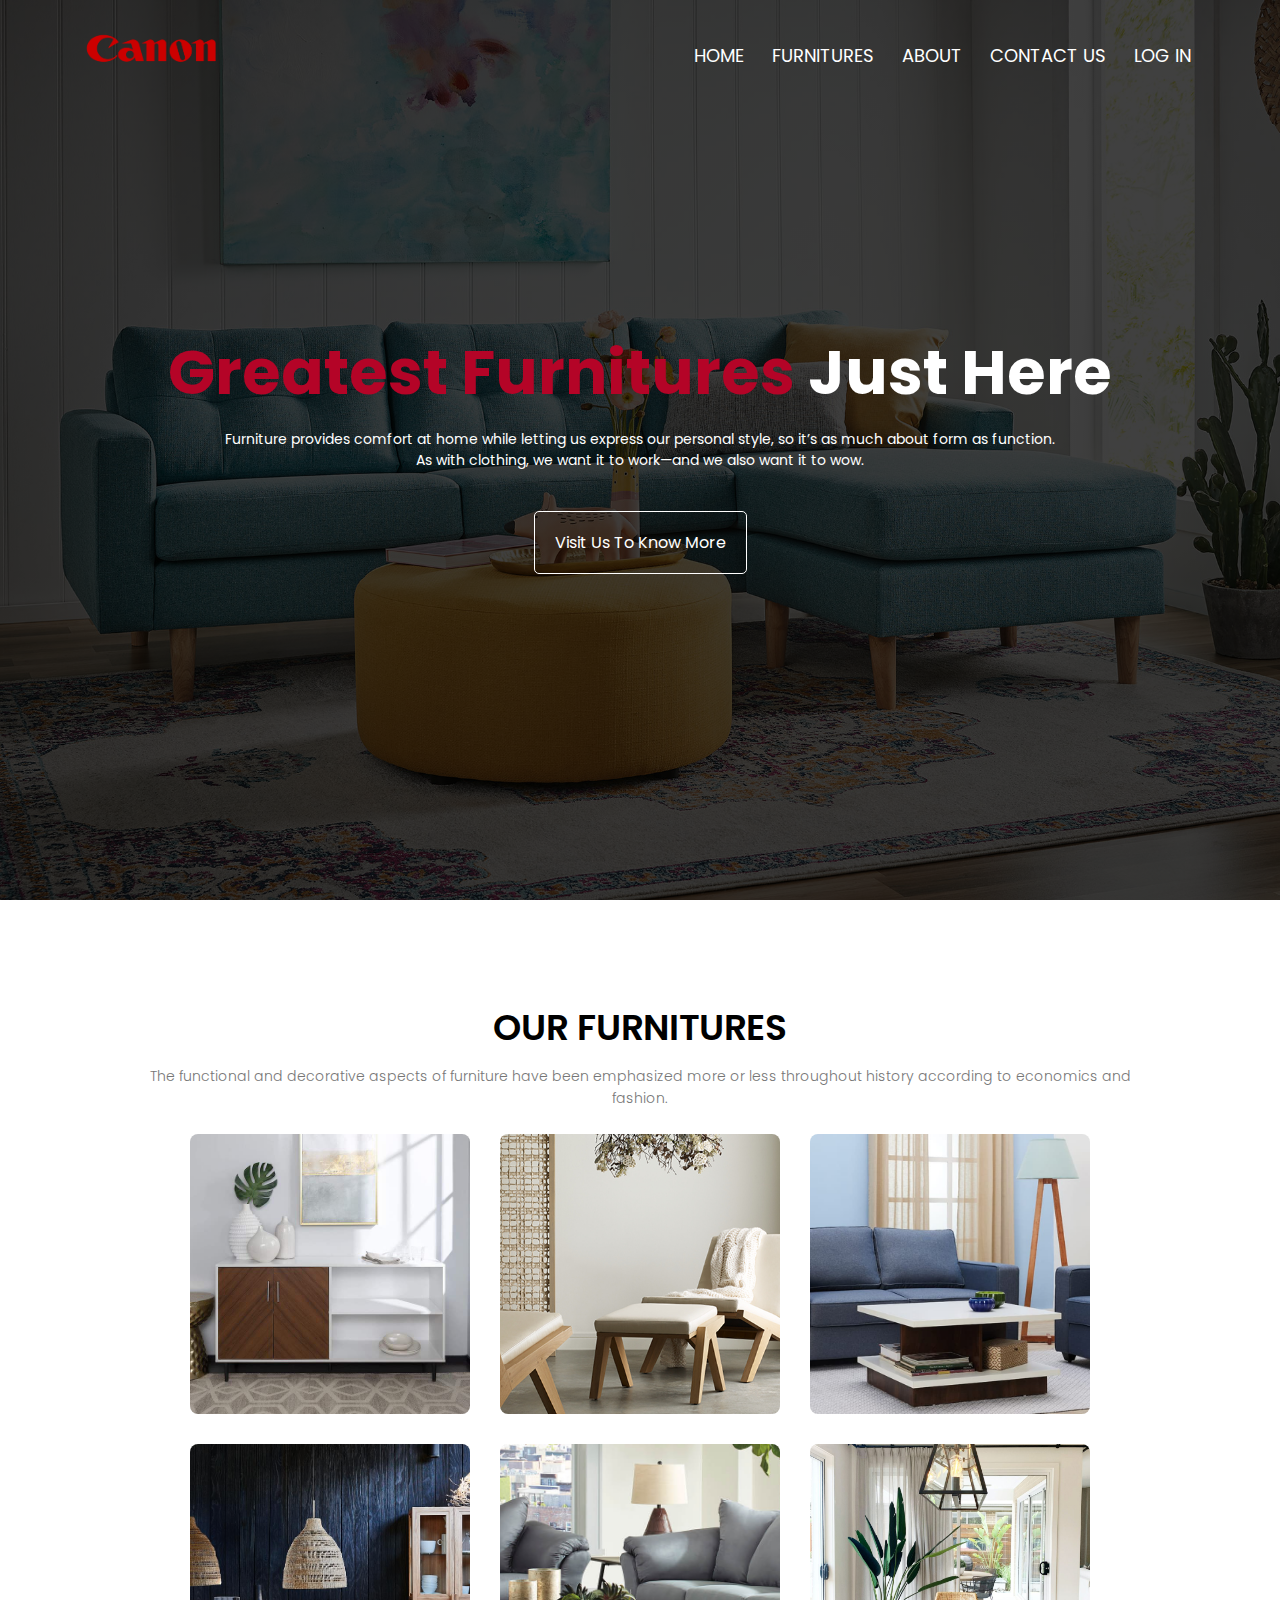
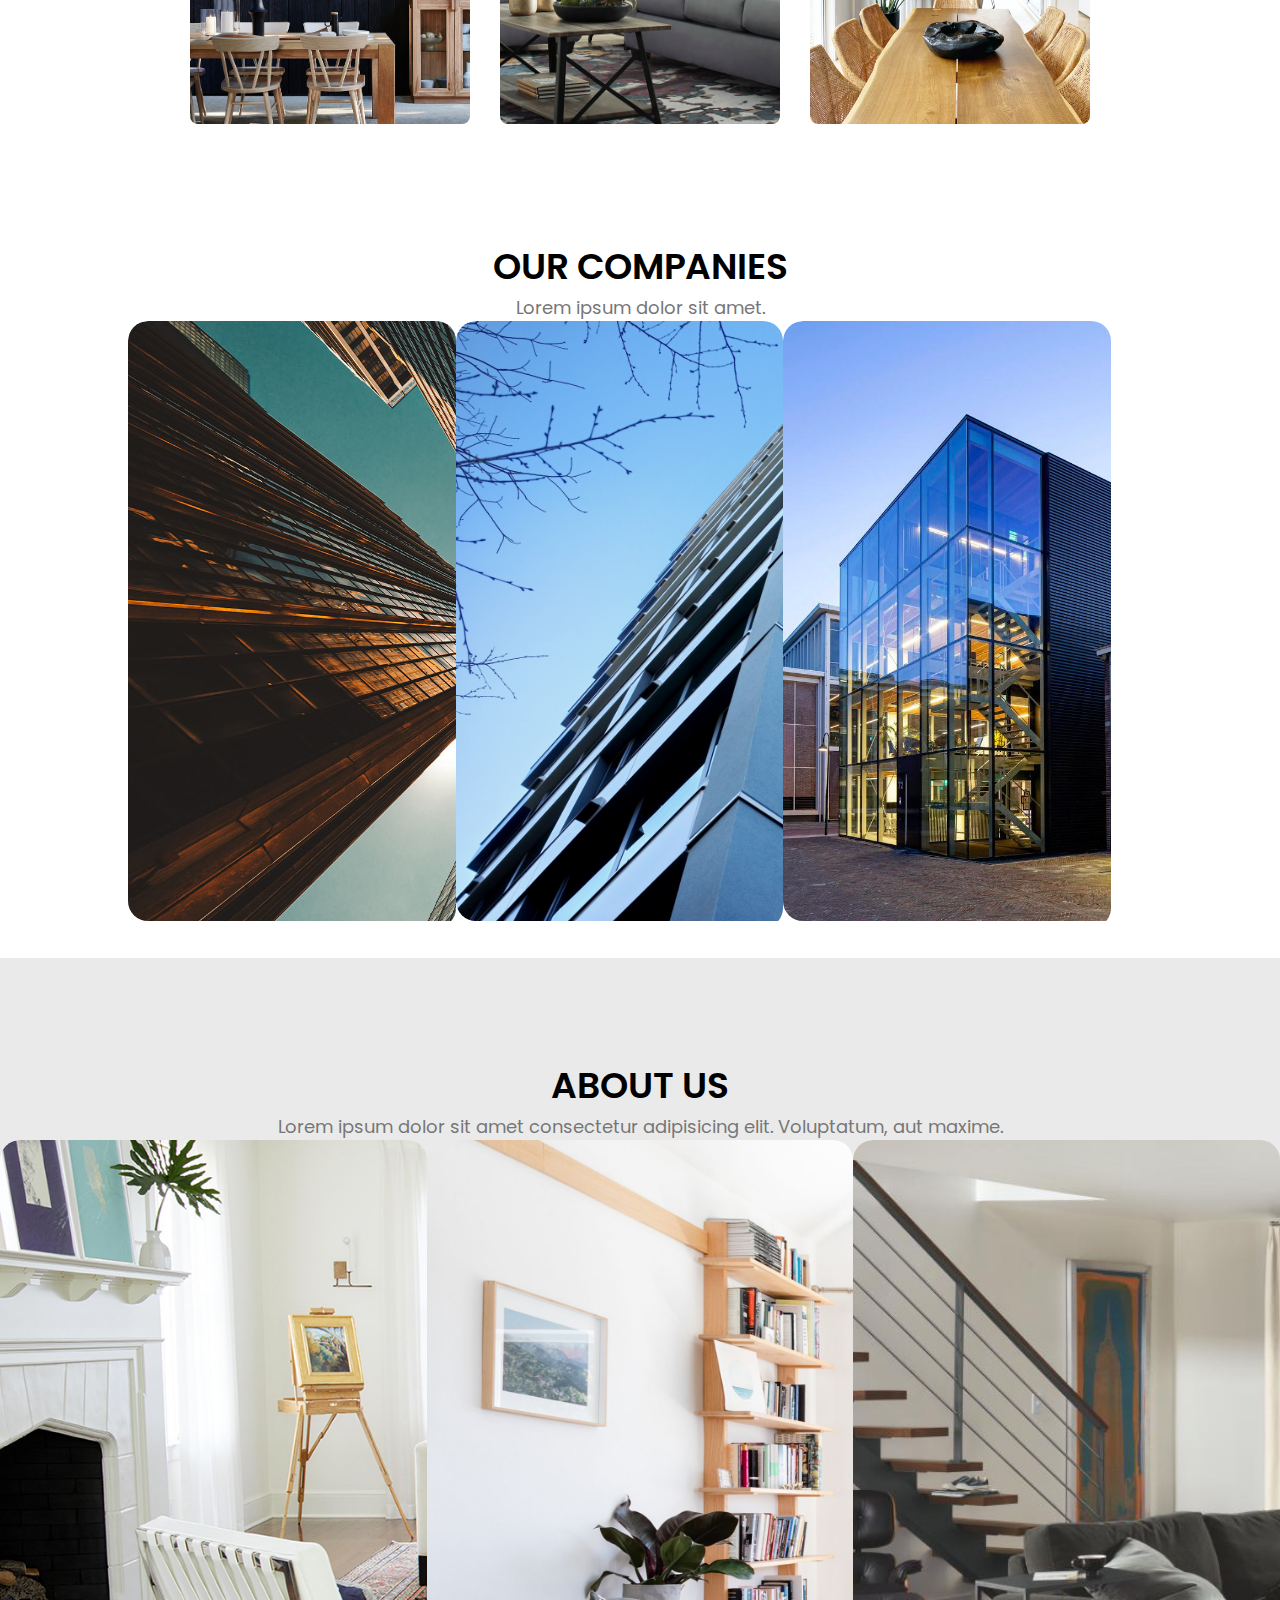
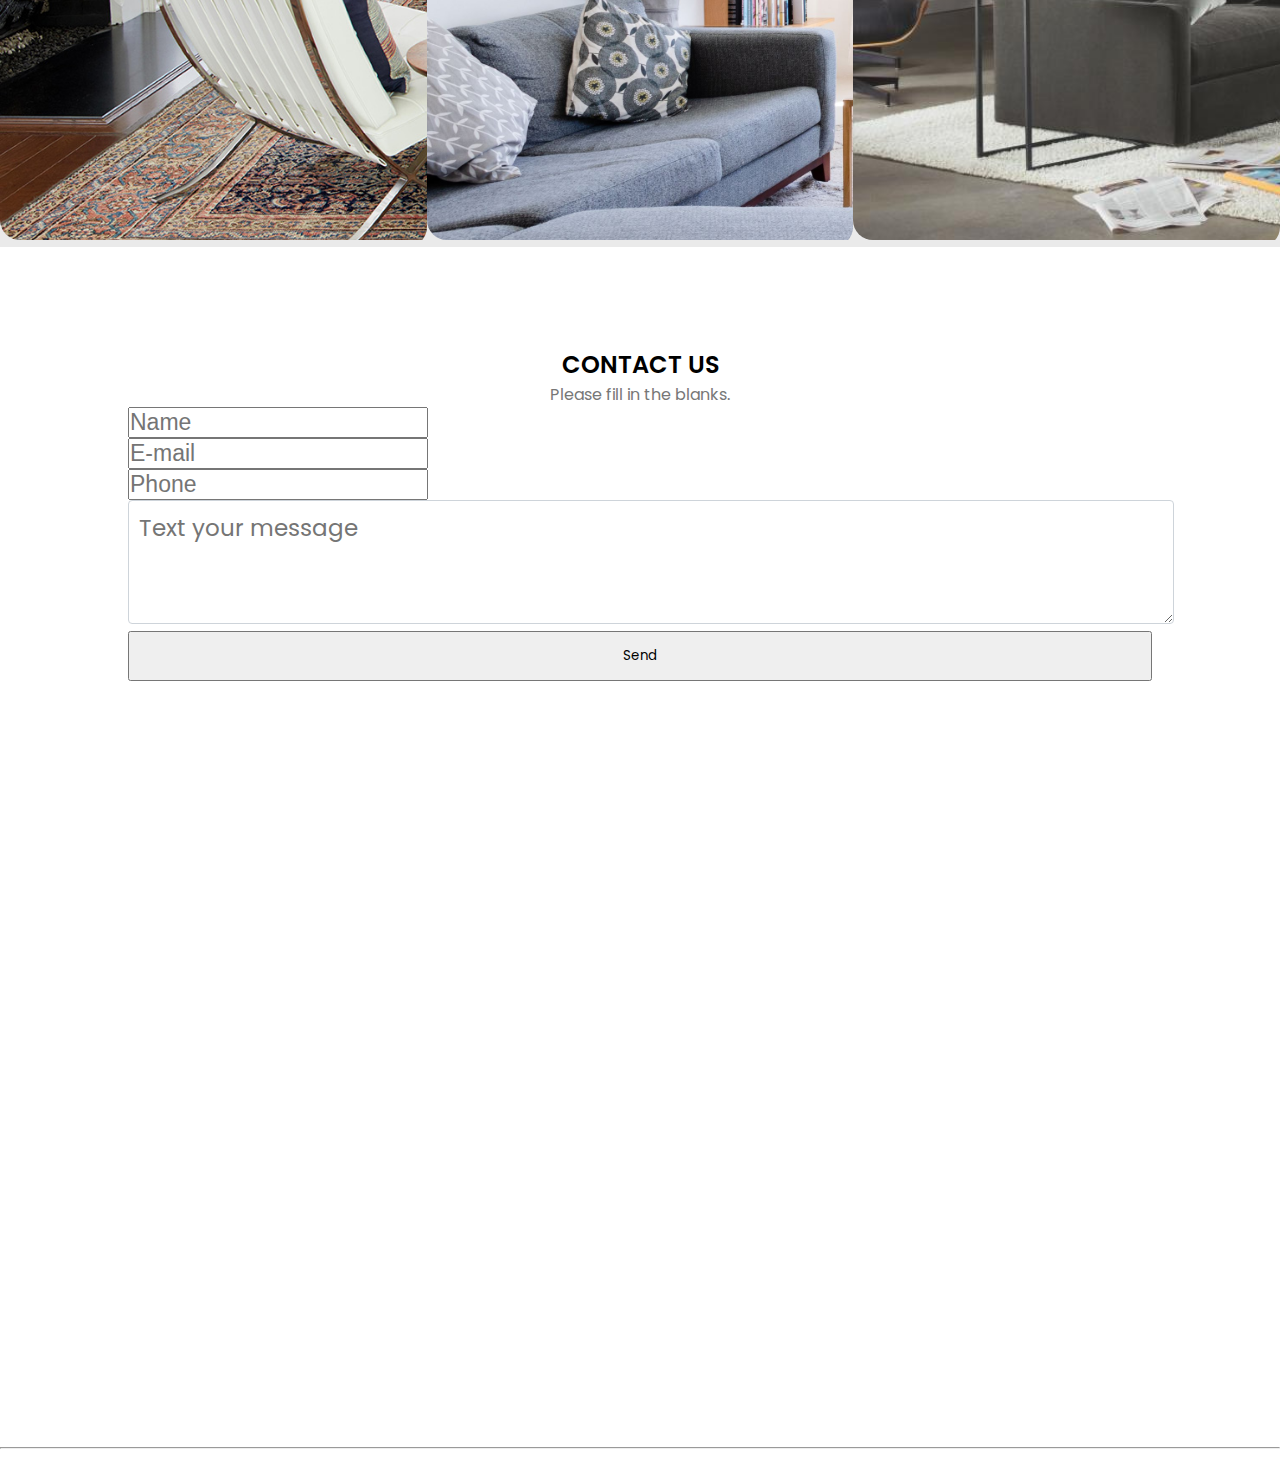
<file: Furniture Project/index.html>
<!DOCTYPE html>
<html lang="en">

<head>
    <meta charset="UTF-8">
    <meta http-equiv="X-UA-Compatible" content="IE=edge">
    <meta name="viewport" content="width=device-width, initial-scale=1.0">
    <title>Universal Furnitures - Web Design</title>
    <link rel="stylesheet" href="https://cdnjs.cloudflare.com/ajax/libs/font-awesome/6.1.1/css/all.min.css" integrity="sha512-KfkfwYDsLkIlwQp6LFnl8zNdLGxu9YAA1QvwINks4PhcElQSvqcyVLLD9aMhXd13uQjoXtEKNosOWaZqXgel0g==" crossorigin="anonymous" referrerpolicy="no-referrer"
    />
    <link rel="preconnect" href="https://fonts.googleapis.com">
    <link rel="preconnect" href="https://fonts.gstatic.com" crossorigin>
    <link href="https://fonts.googleapis.com/css2?family=Poppins:wght@100;300;400;600;700&display=swap" rel="stylesheet">
    <link rel="stylesheet" href="style.css">
    <link href="https://cdn.jsdelivr.net/npm/bootstrap@5.1.3/dist/css/bootstrap.min.css" rel="stylesheet" integrity="sha384-1BmE4kWBq78iYhFldvKuhfTAU6auU8tT94WrHftjDbrCEXSU1oBoqyl2QvZ6jIW3" crossorigin="anonymous">
</head>

<body>
    <!-- Header -->
    <section class="header">
        <nav>
            <div id="logo-box">
                <a href="#" class="logo">
                    <img id="flogo" src="images/logo.png">
                </a>
            </div>
            <div class="nav-links" id="navLinks">
                <i class=" fa fa-solid fa-xmark" onclick="hideMenu()"></i>
                <ul>
                    <li class="nav-item">
                        <a href="" class="nav-link text-uppercase">Home</a>
                    </li>
                    <li class="nav-item">
                        <a href="./furnitures/index.html" class="nav-link text-uppercase">Furnitures</a>
                    </li>
                    <li class="nav-item">
                        <a href="./about/index.html" class="nav-link text-uppercase">About</a>
                    </li>
                    <li class="nav-item">
                        <a href="./contact/index.html" class="nav-link text-uppercase">Contact us</a>
                    </li>
                    <li class="nav-item">
                        <a href="./loginsignin/index.html" class="nav-link text-uppercase">Log in</a>
                    </li>
                </ul>
            </div>
            <i class=" fa fa-solid fa-bars" onclick="showMenu()"></i>

        </nav>

        <div class="text-box">
            <h1><span>Greatest Furnitures</span> Just Here</h1>
            <p> Furniture provides comfort at home while letting us express our personal style, so it’s as much about form as function. <br> As with clothing, we want it to work—and we also want it to wow.</p>
            <a href="" class="hero-btn" style="border-radius: 5px;">Visit Us To Know More</a>
        </div>
    </section>
    <!-- furnitures -->
    <section class="furnitures">
        <h1>Our Furnitures</h1>
        <p>The functional and decorative aspects of furniture have been emphasized more or less throughout history according to economics and fashion. </p>

        <div class="container">
            <div class="col">
                <div class="furniture-item pp p2 shadow">
                    <a href="">
                        <img src="images/boxone.jpg" class="" alt="">
                        <div class="img-overlay">
                            <div class="icon">
                                <i class="fa-solid fa-plus"></i>
                            </div>
                        </div>
                    </a>
                </div>
            </div>
            <div class="col">
                <div class="furniture-item pp p2 shadow">
                    <a href="">
                        <img src="images/boxtwo.jpg" class="" alt="">
                        <div class="img-overlay">
                            <div class="icon">
                                <i class="fa-solid fa-plus"></i>
                            </div>
                        </div>
                    </a>
                </div>
            </div>
            <div class="col">
                <div class="furniture-item pp p2 shadow">
                    <a href="">
                        <img src="images/boxthree.jpg" class="" alt="">
                        <div class="img-overlay">
                            <div class="icon">
                                <i class="fa-solid fa-plus"></i>
                            </div>
                        </div>
                    </a>
                </div>
            </div>
            <div class="col">
                <div class="furniture-item pp p2 shadow">
                    <a href="">
                        <img src="images/boxfour.jpeg" class="" alt="">
                        <div class="img-overlay">
                            <div class="icon">
                                <i class="fa-solid fa-plus"></i>
                            </div>
                        </div>
                    </a>
                </div>
            </div>
            <div class="col">
                <div class="furniture-item pp p2 shadow">
                    <a href="">
                        <img src="images/boxfive.jpg" class="" alt="">
                        <div class="img-overlay">
                            <div class="icon">
                                <i class="fa-solid fa-plus"></i>
                            </div>
                        </div>
                    </a>
                </div>
            </div>
            <div class="col">
                <div class="furniture-item pp p2 shadow">
                    <a href="">
                        <img src="images/boxsix.jpg" class="" alt="">
                        <div class="img-overlay">
                            <div class="icon">
                                <i class="fa-solid fa-plus"></i>
                            </div>
                        </div>
                    </a>
                </div>
            </div>
        </div>
    </section>
    <!-- Companies -->
    <section class="companies">
        <h1>Our Companies</h1>
        <p>Lorem ipsum dolor sit amet.</p>

        <div class="row">
            <div class="company-col">
                <img src="images/Azerbaijan.jpg">
                <div class="layer">
                    <h3>AZERBAIJAN</h3>
                </div>
            </div>
            <div class="company-col">
                <img src="images/LONDON.jfif">
                <div class="layer">
                    <h3>LONDON</h3>
                </div>
            </div>
            <div class="company-col">
                <img src="images/newyork.jpg" id="wcc">
                <div class="layer">
                    <h3>NEW YORK</h3>
                </div>
            </div>
        </div>
    </section>

    <!-- About -->

    <section class="about">
        <h1>About us</h1>
        <p class="titleparagraph">Lorem ipsum dolor sit amet consectetur adipisicing elit. Voluptatum, aut maxime.</p>

        <div class="row">
            <div class="about-col">
                <img src="images/1aboutimg.jpg">
                <div class="layertwo">
                    <h3 class="about-title text-uppercase">Judging Furniture Quality</h3>
                    <div class="line9"></div>
                    <p class="about-text-1 lead">
                        You came, you saw, you sat on—and so far, so good. But before you plunk down your credit card, give each item closer scrutiny. For upholstered goods (anything with padded, fabric-covered cushions): Lift the piece off the floor by a corner. It should feel
                        solid, and not creak, sag, or sway. Sit down, grip the arms, and wiggle. Arms and legs must feel sturdy. Bounce a bit. You don’t want springs that compress so much you can feel the frame with your posterior. Check the corners from
                        underneath; they should be reinforced with glued-in, screwed-in blocks. Examine upholstery to ensure equal placement of padding throughout, with no lumps or hard spots. Check that fabric fits snugly around the frame and padding.
                        Foam cushions should be solid; shredded foam is likely to lose shape. Unzip cushions to ensure that there’s a fabric liner or ticking to keep materials in place. Choose tightly woven fabric with a high thread count for longevity.
                        Don’t pooh-pooh a quality polyester, which could wear better than some natural materials. Examine the workmanship for straight seams, neat piping, secure buttons, and tight, uniform stitching.
                    </p>
                    <a href="./loginsignin/index.html" class="btn btn-primary">Log in</a>
                    <a href="./register/index.html" class="btn btn-danger">Register</a>x
                </div>
            </div>
            <div class="about-col my-5">
                <img src="images/2aboutimg.jpg">
                <div class="layertwo">
                    <h3 class="about-title text-uppercase">When and Where to Buy Furniture</h3>
                    <div class="line9"></div>
                    <p class="about-text-1 lead">
                        If you want the latest styles in furniture, shop in spring and fall when new collections debut. If you hope to save money, wait till holiday sales Presidents’ Day, Memorial Day, Independence Day, and Labor Day. Then the big question becomes: where to
                        shop? Time was, purchasing furniture meant visiting a local showroom, but today you can also buy from reputable online retailers. Either way, be an informed customer. The main advantage of a brick-and-mortar furniture store is
                        the ability to see, feel, examine, and basically perform all the quality tests recommended above. Don’t be shy: scrutinize the heck out of stuff, and ask the salesperson plenty of questions. Take along a tape measure and your floor
                        plan to measure not only the length but the width and depth of pieces that interest you. One in-store downside may be a sense of pressure, either by time constraints (how long can you stay in the store without losing your patience
                        or wearing out your welcome) or pushy salespeople after their 10 percent commission. You’re also limited to what’s available at the store on any given day.


                    </p>
                    <a href="./loginsignin/index.html" class="btn btn-primary">Log in</a>
                    <a href="./register/index.html" class="btn btn-danger">Register</a>
                </div>
            </div>
            <div class="about-col mb-3">
                <img src="images/3aboutimg.jpeg">
                <div class="layertwo">

                    <h3 class="about-title text-uppercase">Tips for Furniture Assembly</h3>
                    <div class="line9"></div>
                    <p class="about-text-1 lead">
                        You order a handsome desk or bookcase online—and it arrives in a suspiciously slim package. While there’s a whole cottage industry comprised of folks who put together flat-pack furniture, fees for these pros range between $80 and $250, depending on the
                        piece. If you’re up for DIY assembly, consider these guidelines: Clear a space for assembly in the room where you’ll use the piece. Assembling it elsewhere and then attempting to move it can be asking for trouble. Unpack the box
                        carefully so as not to damage the contents. Check to ensure that all parts, tools, and directions are included. Group similar items together and keep track of easily lost small parts. Gather the hand tools and power tools you’ll
                        need, beyond the basic implements provided. Read the instructions several times and be sure you understand them. Match the parts to the illustrations in the manual. Watch a few online videos (many companies make their own).


                    </p>
                    <a href="./loginsignin/index.html" class="btn btn-primary">Log in</a>
                    <a href="./register/index.html" class="btn btn-danger">Register</a>
                </div>
            </div>

    </section>

    <!-- Contact -->

    <section class="contact">
        <h2 class="text-uppercase mb-5">Contact Us</h2>

        <div class="container">
            <p class="h5" style="color: #777;">Please fill in the blanks.</p>
            <form action="">
                <div class="form-group mt-5" style="display:flex ;">
                    <input type="text" class="form-control formcontact" name="name" id="name" placeholder="Name">
                </div>
                <div class="form-group my-3" style="display:flex ;">
                    <input type="email" class="form-control formcontact" name="email" id="email" placeholder="E-mail">
                </div>
                <div class="form-group my-3" style="display:flex ;">
                    <input type="text" class="form-control formcontact" name="phone" id="phone" placeholder="Phone">
                </div>

                <div class="form-group">
                    <textarea class="form-control textareacontact" id="exampleFormControlTextarea1" placeholder="Text your message" rows="3"></textarea>
                </div>
                <button type="button" class="btn btn-danger my-3">Send
                    <i class="fa-solid fa-paper-plane"></i>
                </button>
            </form>
        </div>
    </section>

    <!-- Footer -->

    <footer class="bg-dark clearfix">
        <hr class="bg-light">
        <div class="footer-links">
            <ul>
                <li class="footer-item">
                    <a href="" class="footer-link">Support</a>
                </li>
                <li class="footer-item">
                    <a href="" class="footer-link">Terms of use</a>
                </li>
                <li class="footer-item">
                    <a href="" class="footer-link">Privacy Policy</a>
                </li>
                <li class="footer-item">
                    <a href="" class="footer-link">Statistics</a>
                </li>
            </ul>
        </div>
    </footer>




















    <script>
        var navLinks = document.getElementById("navLinks");

        function showMenu() {
            navLinks.style.right = "0"
        }

        function hideMenu() {
            navLinks.style.right = "-200px"
        }
    </script>
    <script src="https://cdn.jsdelivr.net/npm/bootstrap@5.1.3/dist/js/bootstrap.bundle.min.js" integrity="sha384-ka7Sk0Gln4gmtz2MlQnikT1wXgYsOg+OMhuP+IlRH9sENBO0LRn5q+8nbTov4+1p" crossorigin="anonymous"></script>
    <script src="https://cdn.jsdelivr.net/npm/@popperjs/core@2.10.2/dist/umd/popper.min.js" integrity="sha384-7+zCNj/IqJ95wo16oMtfsKbZ9ccEh31eOz1HGyDuCQ6wgnyJNSYdrPa03rtR1zdB" crossorigin="anonymous"></script>
    <script src="https://cdn.jsdelivr.net/npm/bootstrap@5.1.3/dist/js/bootstrap.min.js" integrity="sha384-QJHtvGhmr9XOIpI6YVutG+2QOK9T+ZnN4kzFN1RtK3zEFEIsxhlmWl5/YESvpZ13" crossorigin="anonymous"></script>

</body>

</html>
</file>
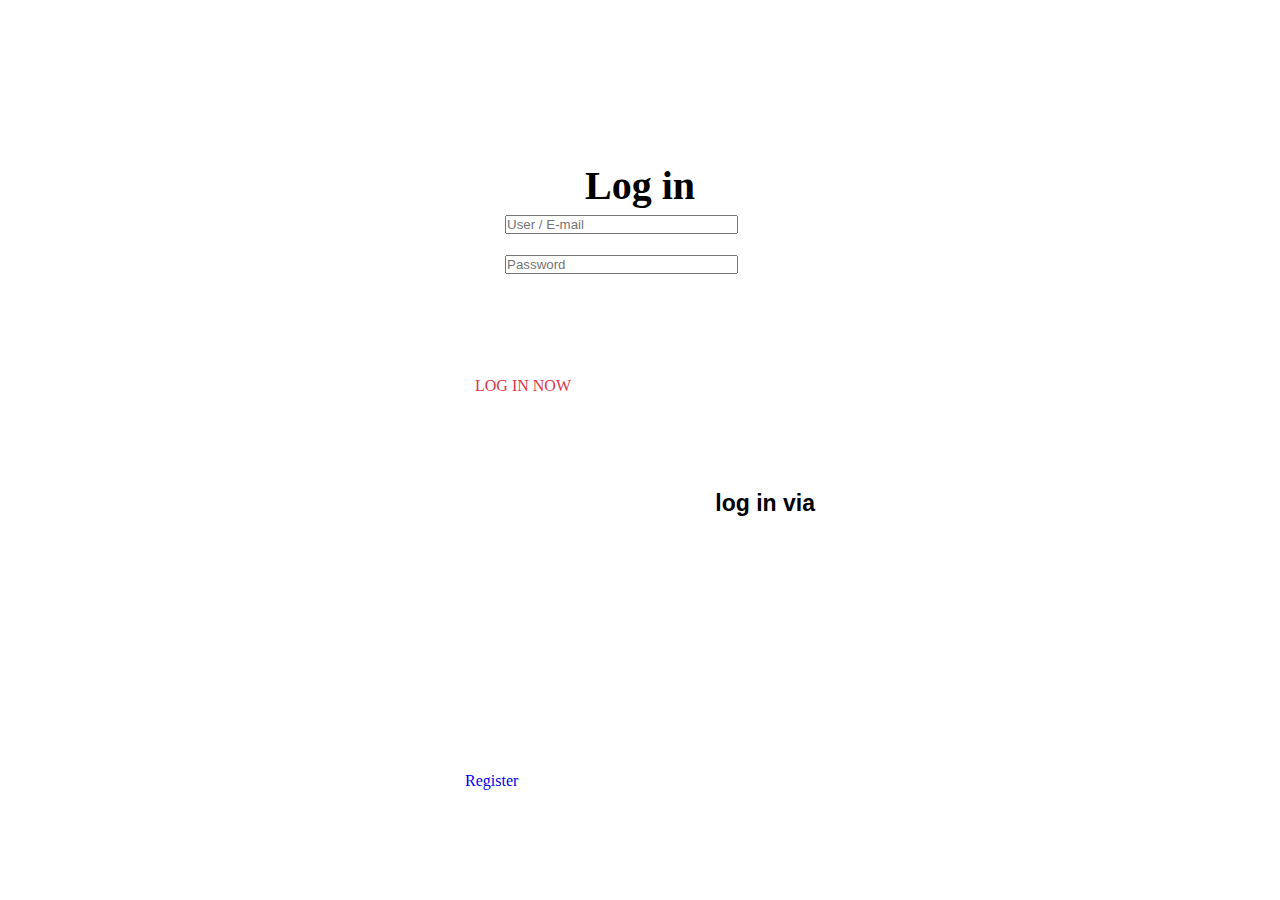
<file: Furniture Project/loginsignin/index.html>
<!DOCTYPE html>
<html lang="en">

<head>
    <meta charset="UTF-8" />
    <meta http-equiv="X-UA-Compatible" content="IE=edge" />
    <meta name="viewport" content="width=device-width, initial-scale=1.0" />
    <title>Log in</title>
    <link rel="stylesheet" href="style.css" />
    <link href="https://cdn.jsdelivr.net/npm/bootstrap@5.1.3/dist/css/bootstrap.min.css" rel="stylesheet" integrity="sha384-1BmE4kWBq78iYhFldvKuhfTAU6auU8tT94WrHftjDbrCEXSU1oBoqyl2QvZ6jIW3" crossorigin="anonymous" />

    <link rel="stylesheet" href="https://cdnjs.cloudflare.com/ajax/libs/font-awesome/6.1.1/css/all.min.css" integrity="sha512-KfkfwYDsLkIlwQp6LFnl8zNdLGxu9YAA1QvwINks4PhcElQSvqcyVLLD9aMhXd13uQjoXtEKNosOWaZqXgel0g==" crossorigin="anonymous" referrerpolicy="no-referrer"
    />
</head>

<body>
    <!--   <i class="fa-solid fa-user user"></i> -->

    <div class="ccontainer border border-light shadow">
        <h2 class="title">Log in</h2>
        <div class="inbox">
            <form action="" class="form-group">
                <div>
                    <div style="display: table">
                        <div style="display: table-row; width: 100%">
                            <div class="iconuser" style="display: table-cell">
                                <i class="fa-solid fa-user user"></i>
                            </div>
                            <div style="display: table-cell; width: 100%" class="inputname">
                                <input type="text" style="width: 75%" class="form-control border-0 border-bottom border-bottom shadow-sm" placeholder="User / E-mail" />
                            </div>
                        </div>
                    </div>

                    <div style="display: table">
                        <div style="display: table-row; width: 100%">
                            <div class="iconuser" style="display: table-cell">
                                <i class="fa-solid fa-lock"></i>
                            </div>

                            <div class="form-group" style="display: table-cell; width: 100%" class="inputname">
                                <input type="password" style="width: 75%" class="form-control border-0 border-bottom shadow-sm" placeholder="Password" />
                            </div>

                        </div>
                    </div>
                </div>

                <div class="btn btn-white border-0 border-bottom border-light shadow-sm" id="btn">
                    LOG IN NOW
                    <i class="fa-solid fa-angles-right" id="angle-right"></i>
                </div>

                <div class="log-in-via text-dark ">
                    <div>log in via</div>
                    <div>
                        <a href="https://www.instagram.com/accounts/login/">
                            <i class="fa-brands fa-instagram"></i>
                        </a>
                        <a href="https://www.facebook.com/?stype=lo&jlou=AfdhPm7O1huI5_tokORJowmEgywvpNkkJz91QdeE1471Vj4fJB-atl5BBfQnYuc1fGpPJ6pcEHw81Su21hQbhzYmFKNJruY-oeoTfCQaOEIvhg&smuh=8932&lh=Ac8DWZR25ITXW86CzoI">
                            <i class="fa-brands fa-facebook mx-2"></i>

                        </a>

                        <a href="https://twitter.com/i/flow/login">
                            <i class="fa-brands fa-twitter"></i>
                        </a>
                    </div>
                </div>
                <div style="position:absolute;bottom:110px;">
                    <a href="../register/index.html" style="text-decoration: none;">Register</a>
                </div>
            </form>

        </div>

    </div>

    <script src="https://cdn.jsdelivr.net/npm/bootstrap@5.1.3/dist/js/bootstrap.bundle.min.js" integrity="sha384-ka7Sk0Gln4gmtz2MlQnikT1wXgYsOg+OMhuP+IlRH9sENBO0LRn5q+8nbTov4+1p" crossorigin="anonymous"></script>

    <script src="https://cdn.jsdelivr.net/npm/@popperjs/core@2.10.2/dist/umd/popper.min.js" integrity="sha384-7+zCNj/IqJ95wo16oMtfsKbZ9ccEh31eOz1HGyDuCQ6wgnyJNSYdrPa03rtR1zdB" crossorigin="anonymous"></script>

    <script src="https://cdn.jsdelivr.net/npm/bootstrap@5.1.3/dist/js/bootstrap.min.js" integrity="sha384-QJHtvGhmr9XOIpI6YVutG+2QOK9T+ZnN4kzFN1RtK3zEFEIsxhlmWl5/YESvpZ13" crossorigin="anonymous"></script>

</body>

</html>
</file>
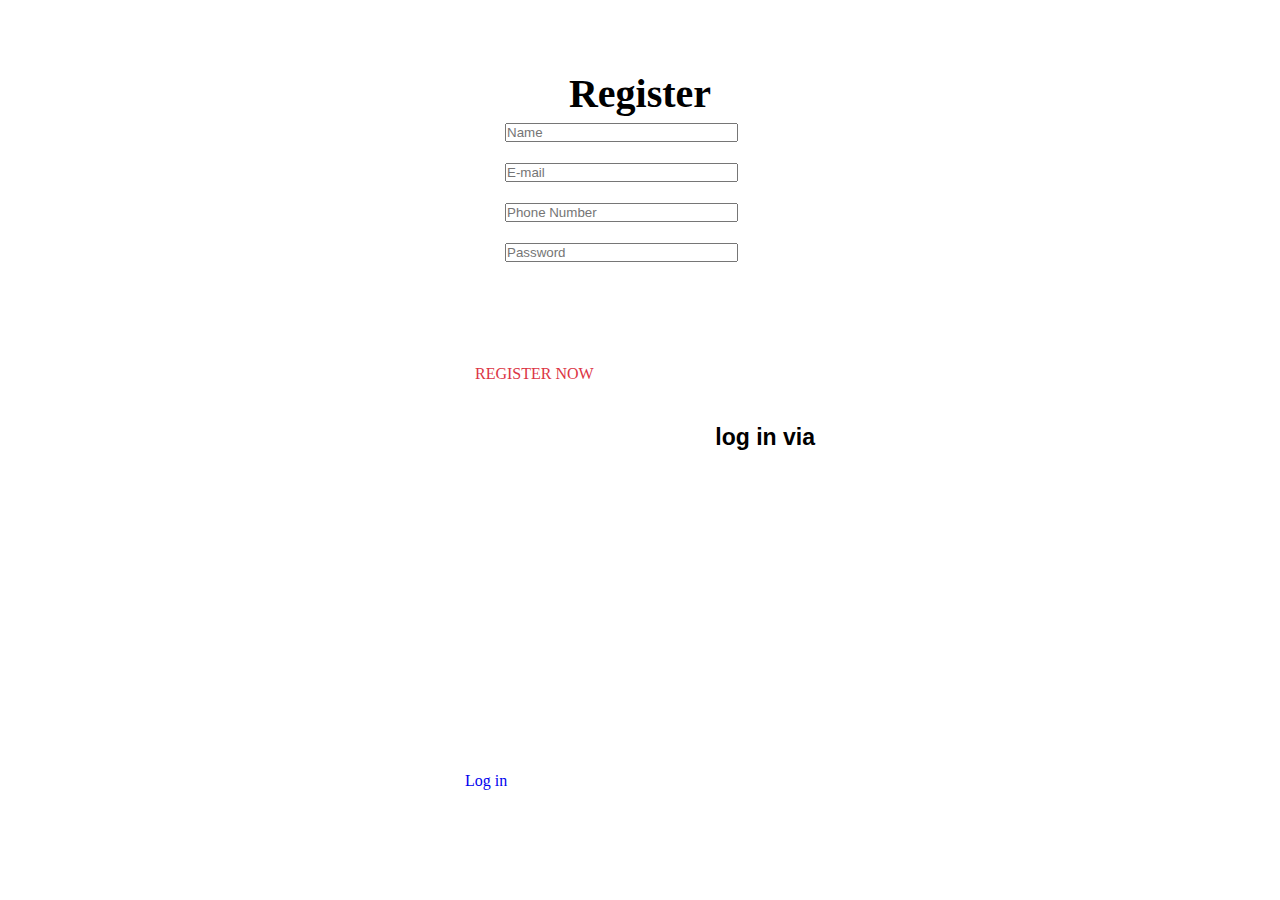
<file: Furniture Project/register/index.html>
<!DOCTYPE html>
<html lang="en">

<head>
    <meta charset="UTF-8" />
    <meta http-equiv="X-UA-Compatible" content="IE=edge" />
    <meta name="viewport" content="width=device-width, initial-scale=1.0" />
    <title>Register</title>
    <link rel="stylesheet" href="style.css" />
    <link href="https://cdn.jsdelivr.net/npm/bootstrap@5.1.3/dist/css/bootstrap.min.css" rel="stylesheet" integrity="sha384-1BmE4kWBq78iYhFldvKuhfTAU6auU8tT94WrHftjDbrCEXSU1oBoqyl2QvZ6jIW3" crossorigin="anonymous" />

    <link rel="stylesheet" href="https://cdnjs.cloudflare.com/ajax/libs/font-awesome/6.1.1/css/all.min.css" integrity="sha512-KfkfwYDsLkIlwQp6LFnl8zNdLGxu9YAA1QvwINks4PhcElQSvqcyVLLD9aMhXd13uQjoXtEKNosOWaZqXgel0g==" crossorigin="anonymous" referrerpolicy="no-referrer"
    />
</head>

<body>
    <!--   <i class="fa-solid fa-user user"></i> -->

    <div class="ccontainer border border-light shadow">
        <h2 class="title">Register</h2>
        <div class="inbox">
            <form action="" class="form-group">
                <div>
                    <!-- User name email -->
                    <div style="display: table">
                        <div style="display: table-row; width: 100%">
                            <div class="iconuser" style="display: table-cell">
                                <i class="fa-solid fa-user user"></i>
                            </div>
                            <div style="display: table-cell; width: 100%" class="inputname">
                                <input type="text" style="width: 75%" class="form-control border-0 border-bottom border-bottom shadow-sm" placeholder="Name" />
                            </div>
                        </div>
                    </div>

                    <div style="display: table">
                        <div style="display: table-row; width: 100%">
                            <div class="iconuser" style="display: table-cell">
                                <i class="fa-solid fa-envelope"></i>
                            </div>
                            <div style="display: table-cell; width: 100%" class="inputname">
                                <input type="email" style="width: 75%" class="form-control border-0 border-bottom border-bottom shadow-sm" placeholder="E-mail" />
                            </div>
                        </div>
                    </div>
                    <div style="display: table">
                        <div style="display: table-row; width: 100%">
                            <div class="iconuser" style="display: table-cell">
                                <i class="fa-solid fa-phone"></i>
                            </div>
                            <div style="display: table-cell; width: 100%" class="inputname">
                                <input type="email" style="width: 75%" class="form-control border-0 border-bottom border-bottom shadow-sm" placeholder="Phone Number" />
                            </div>
                        </div>
                    </div>

                    <!-- Password -->
                    <div style="display: table">
                        <div style="display: table-row; width: 100%">
                            <div class="iconuser" style="display: table-cell">
                                <i class="fa-solid fa-lock"></i>
                            </div>

                            <div class="form-group" style="display: table-cell; width: 100%" class="inputname">
                                <input type="password" style="width: 75%" class="form-control border-0 border-bottom shadow-sm" placeholder="Password" />
                            </div>

                        </div>
                    </div>

                </div>
                <!-- Button -->
                <div class="btn btn-white border-0 border-bottom border-light shadow-sm" id="btn">
                    REGISTER NOW
                    <i class="fa-solid fa-angles-right" id="angle-right"></i>
                </div>
                <!-- Log-in-via -->
                <div class="log-in-via text-dark ">
                    <div>log in via</div>
                    <div>
                        <a href="https://www.instagram.com/accounts/login/">
                            <i class="fa-brands fa-instagram"></i>
                        </a>
                        <a href="https://www.facebook.com/?stype=lo&jlou=AfdhPm7O1huI5_tokORJowmEgywvpNkkJz91QdeE1471Vj4fJB-atl5BBfQnYuc1fGpPJ6pcEHw81Su21hQbhzYmFKNJruY-oeoTfCQaOEIvhg&smuh=8932&lh=Ac8DWZR25ITXW86CzoI">
                            <i class="fa-brands fa-facebook mx-2"></i>

                        </a>

                        <a href="https://twitter.com/i/flow/login">
                            <i class="fa-brands fa-twitter"></i>
                        </a>
                    </div>
                </div>
                <div style="position:absolute;bottom:110px;">
                    <a href="../loginsignin/index.html" style="text-decoration: none;">Log in</a>
                </div>
            </form>

        </div>

    </div>

    <script src="https://cdn.jsdelivr.net/npm/bootstrap@5.1.3/dist/js/bootstrap.bundle.min.js" integrity="sha384-ka7Sk0Gln4gmtz2MlQnikT1wXgYsOg+OMhuP+IlRH9sENBO0LRn5q+8nbTov4+1p" crossorigin="anonymous"></script>

    <script src="https://cdn.jsdelivr.net/npm/@popperjs/core@2.10.2/dist/umd/popper.min.js" integrity="sha384-7+zCNj/IqJ95wo16oMtfsKbZ9ccEh31eOz1HGyDuCQ6wgnyJNSYdrPa03rtR1zdB" crossorigin="anonymous"></script>

    <script src="https://cdn.jsdelivr.net/npm/bootstrap@5.1.3/dist/js/bootstrap.min.js" integrity="sha384-QJHtvGhmr9XOIpI6YVutG+2QOK9T+ZnN4kzFN1RtK3zEFEIsxhlmWl5/YESvpZ13" crossorigin="anonymous"></script>

</body>

</html>
</file>
<file: Furniture Project/style.css>
* {
        padding: 0;
        margin: 0;
        font-family: 'Poppins', sans-serif;
    }
    
    .text-uppercase {
        text-transform: uppercase;
    }
    
    .header {
        background-image: linear-gradient(rgba(0, 0, 0, 0.75), rgba(0, 0, 0, 0.75)), url(images/banner.jpg);
        background-position: center;
        background-size: cover;
        background-repeat: no-repeat;
        width: 100%;
        min-height: 100vh;
        position: relative;
    }
    
    nav {
        display: flex;
        justify-content: space-between;
        padding: 2% 6%;
        align-items: center;
    }
    
    nav #flogo {
        width: 150px;
    }
    
    .nav-links {
        flex: 1;
        text-align: right;
    }
    
    .nav-links .nav-item {
        position: relative;
        display: inline-block;
        padding: 8px 12px;
        list-style-type: none;
        margin-bottom: -21px;
    }
    
    .nav-links .nav-item::after {
        content: '';
        display: block;
        margin: auto;
        width: 0;
        height: 3px;
        border-radius: 20px;
        background-color: #fff;
        transition: all 0.5s;
    }
    
    .nav-links .nav-item:hover::after {
        width: 100%;
        background-color: crimson;
    }
    
    .nav-links .nav-link:hover {
        color: crimson;
    }
    
    .nav-links .nav-link {
        text-decoration: none;
        color: rgb(255, 255, 255);
        font-size: 18px;
        transition: all 0.5s;
        font-weight: 400;
        word-break: break-all;
    }
    
    nav .fa {
        display: none;
    }
    /* Textbox */
    
    .text-box {
        width: 90%;
        position: absolute;
        top: 50%;
        left: 50%;
        transform: translate(-50%, -50%);
        text-align: center;
        color: #fff;
    }
    
    .text-box h1 {
        font-size: 62px;
    }
    
    .text-box p {
        font-size: 14px;
        margin: 10px 0 40px;
        color: #fff;
    }
    
    .text-box span {
        color: rgb(180, 4, 39);
    }
    
    .text-box .hero-btn {
        padding: 18px 20px;
        border: 1px solid;
        text-decoration: none;
        color: #fff;
        cursor: pointer;
        transition: all 0.5s;
        position: relative;
        border-radius: 2px;
        display: inline-block;
        background-color: transparent;
    }
    
    .text-box .hero-btn:hover {
        background-color: crimson;
        border: 1px solid crimson;
        border-radius: 2px;
    }
    
    @media(max-width:900px) {
        .text-box h1 {
            font-size: 20px;
        }
        .nav-links .nav-item {
            display: block;
        }
        .nav-links {
            position: absolute;
            top: 0;
            right: -213px;
            text-align: left;
            background: #ff4436;
            height: 100vh;
            width: 200px;
            z-index: 2;
            transition: 1s;
        }
        nav .fa {
            display: block;
            color: #fff;
            font-size: 22px;
            margin: 10px;
            cursor: pointer;
        }
        .nav-links ul {
            padding: 30px;
        }
        .nav-links .nav-link {
            transition: all 0.5s;
            font-size: 14px;
        }
        .nav-links .nav-link:hover {
            color: #ff4436;
        }
    }
    
    @media(max-width:700px) {
        .text-box h1 {
            font-size: 20px;
        }
        .nav-links .nav-item {
            display: block;
        }
        .nav-links {
            position: absolute;
            top: 0;
            right: -200px;
            text-align: left;
            background: #ff4436;
            height: 100vh;
            width: 200px;
            z-index: 2;
            transition: 1s;
        }
        nav .fa {
            display: block;
            color: #fff;
            font-size: 22px;
            margin: 10px;
            cursor: pointer;
        }
        .nav-links ul {
            padding: 30px;
        }
        .nav-links .nav-link {
            transition: all 0.5s;
            font-size: 14px;
        }
        .nav-links .nav-link:hover {
            color: #ff4436;
        }
    }
    /* furnitures */
    
    .furnitures {
        width: 80%;
        margin: auto;
        text-align: center;
        padding-top: 100px;
    }
    
    .furnitures h1 {
        font-size: 36px;
        font-weight: 600;
        text-transform: uppercase;
    }
    
    .furnitures p {
        line-height: 22px;
        padding: 10px;
        color: #777;
        font-weight: 300;
        font-size: 14px;
    }
    
    .furnitures .container {
        display: flex;
        justify-content: center;
        flex-wrap: wrap;
        width: 1000px;
        margin: 0 auto;
        height: auto;
        position: relative;
    }
    
    .container .p2 {
        border-radius: 8px;
        width: 280px;
        height: 280px;
        margin: 15px 15px;
    }
    
    .container .pp img {
        width: 100%;
        height: 100%;
        object-fit: cover;
        border-radius: 8px;
    }
    
    .container .furniture-item {
        position: relative;
    }
    
    .container .img-overlay {
        position: absolute;
        top: 0;
        left: 0;
        height: 100%;
        width: 100%;
        background-color: crimson;
        opacity: 0;
        transition: opacity 0.4s;
        border-radius: 8px;
    }
    
    .container .img-overlay .icon {
        color: #fff;
        font-size: 42px;
        position: absolute;
        top: 50%;
        left: 50%;
        transform: translate(-50%, -50%);
    }
    
    .container .furniture-item:hover .img-overlay {
        opacity: 0.8;
    }
    
    @media(max-width:900px) {
        .furnitures .container {
            flex-direction: row;
            margin: 0 auto;
        }
        .furnitures .p2 {
            width: 200px;
            height: 200px;
        }
    }
    
    @media(max-width:700px) {
        .furnitures .container {
            flex-direction: row;
            margin: 0 auto;
        }
    }
    
    @media(max-width:575px) {
        .furnitures .container {
            flex-direction: column;
            margin: 0 auto;
        }
    }
    
    @media(max-width:430px) {
        .furnitures .container {
            flex-direction: column;
            margin: 0 auto;
            width: 90%;
        }
    }
    /* Companies */
    
    .companies {
        width: 80%;
        margin: auto;
        text-align: center;
        padding-top: 100px;
    }
    
    .companies h1 {
        font-size: 36px;
        font-weight: 600;
        text-transform: uppercase;
    }
    
    .companies p {
        font-size: 18px;
        color: #777;
    }
    
    .companies .row {
        display: flex;
        flex-direction: row;
    }
    
    .companies .company-col {
        flex-basis: 32%;
        border-radius: 20px;
        margin-bottom: 30px;
        position: relative;
        overflow: hidden;
        height: auto;
    }
    
    .companies .company-col img {
        height: 600px;
        object-fit: cover;
        border-radius: 20px;
    }
    
    .company-col .layer {
        position: absolute;
        top: 0;
        height: 100%;
        width: 100%;
        background: transparent;
        transition: all 0.4s;
    }
    
    .layer:hover {
        background: rgba(226, 0, 0, 0.7);
        border-radius: 20px;
    }
    
    .layer h3 {
        font-size: 26px;
        font-weight: 600;
        color: #fff;
        bottom: 0;
        left: 50%;
        transform: translateX(-50%);
        position: absolute;
        width: 100%;
        transition: all 0.4s;
        opacity: 0;
    }
    
    .layer:hover h3 {
        bottom: 49%;
        opacity: 1;
    }
    
    @media(max-width:700px) {
        .companies .row {
            flex-direction: column;
        }
    }
    
    @media(max-width:900px) {
        .companies .row {
            flex-direction: column;
        }
        .companies #wcc {
            width: 1200px;
        }
    }
    /* about */
    
    .about {
        width: 100%;
        margin: auto;
        text-align: center;
        padding-top: 100px;
        background-color: rgb(234, 234, 234);
    }
    
    .about h1 {
        font-size: 36px;
        font-weight: 600;
        text-transform: uppercase;
    }
    
    .about .titleparagraph {
        font-size: 18px;
        color: #777;
    }
    
    .about .row {
        display: flex;
        flex-direction: row;
    }
    
    .about .about-col {
        flex-basis: 90%;
        border-radius: 20px;
        margin-bottom: 30px;
        position: relative;
        overflow: hidden;
        height: auto;
        margin: 0 auto
    }
    
    .about .about-col img {
        width: 1350px;
        height: 700px;
        object-fit: cover;
        border-radius: 20px;
    }
    
    .about-col .layertwo {
        position: absolute;
        top: 0;
        height: 100%;
        width: 100%;
        background: transparent;
        transition: all 0.4s ease-in-out;
        opacity: 0;
        padding-top: 130px;
    }
    
    .layertwo:hover {
        background: linear-gradient(rgba(0, 0, 0, 0.75), rgba(0, 0, 0, 0.75));
        border-radius: 20px;
        opacity: 0.8;
    }
    
    .layertwo .about-title {
        font-size: 38px;
        color: #fff;
        font-weight: 400;
        font-weight: 700;
        font-family: Arial, Helvetica, sans-serif;
    }
    
    .layertwo .about-text-1 {
        font-size: 20px;
        text-align: center;
        color: #fff;
        font-weight: 500;
        font-family: Arial, Helvetica, sans-serif;
    }
    
    .layertwo .about-title::after {
        content: '';
        display: block;
        margin: auto;
        width: 0;
        height: 5px;
        border-radius: 20px;
        background-color: #fff;
        transition: all 1s;
    }
    
    .layertwo .btn {
        padding: 13px 74px;
    }
    
    .layertwo .about-title:hover::after {
        width: 100%;
        background-color: crimson;
    }
    
    .about-text-1 {
        padding: 20px;
    }
    
    @media(max-width:700px) {
        .about .about-text-1 {
            font-size: 15px;
            width: 100%;
        }
        .about .about-title {
            font-size: 32px;
        }
    }
    /* Contact */
    
    .contact {
        width: 80%;
        padding-top: 100px;
        text-align: center;
        margin: 0 auto;
        height: 1000px;
    }
    
    .contact h2 {
        font-weight: 600;
    }
    
    .contact .container .formcontact {
        font-size: 23px;
        font-family: Arial, Helvetica, sans-serif;
    }
    
    .contact .container .textareacontact {
        border: 1px solid #ced4da;
        margin-right: 23rem;
        width: 100%;
        padding: 10px;
        border-radius: 4px;
        font-size: 23px;
    }
    
    .contact .container .btn {
        width: 100%;
        padding: 13px;
    }
    /* Footer */
    
    footer {
        padding-top: 100px;
        margin: 0 auto;
        text-align: center;
        width: 100%;
    }
    
    .footer-links {
        display: flex;
        justify-content: space-around;
    }
    
    footer .footer-links .footer-item {
        float: left;
        list-style-type: none;
    }
    
    .footer-links .footer-link {
        color: #fff;
        font-size: 18px;
        padding: 5px;
    }
    
    .footer-links .footer-link:hover {
        color: crimson;
    }
    
    .clearfix::after {
        display: block;
        content: '';
        clear: both;
    }
</file>
<file: Furniture Project/loginsignin/style.css>
* {
    margin: 0;
    padding: 0;
    box-sizing: border-box;
}

.ccontainer {
    width: 370px;
    height: 600px;
    margin: 50px auto;
    align-items: center;
    padding: 10px;
    padding-top: 112px;
    border-radius: 14px;
}

.title {
    text-align: center;
    font-size: 40px;
}

.iconuser {
    padding: 20px;
    font-size: 22px;
}

#btn {
    width: 100%;
    margin-top: 78px;
    padding: 10px;
    border-radius: 8px;
    transition: ease-in-out 0.6s;
    color: #dc3545;
}

#btn:hover {
    background-color: #dc3545;
    color: #dae0e5;
}

.log-in-via {
    font-size: 23px;
    font-weight: 700;
    font-family: sans-serif;
    text-align: right;
    padding-top: 30px;
    position: relative;
    top: 55px;
}

.log-in-via a {
    text-decoration: none;
    color: #dc3545;
    transition: ease-in-out 0.5s;
}

.log-in-via a:hover {
    color: black;
}
</file>
<file: Furniture Project/register/style.css>
* {
    margin: 0;
    padding: 0;
    box-sizing: border-box;
}

.ccontainer {
    width: 370px;
    height: 600px;
    margin: 50px auto;
    align-items: center;
    padding: 10px;
    padding-top: 20px;
    border-radius: 14px;
}

.title {
    text-align: center;
    font-size: 40px;
}

.iconuser {
    padding: 20px;
    font-size: 22px;
}

#btn {
    width: 100%;
    margin-top: 78px;
    padding: 10px;
    border-radius: 8px;
    transition: ease-in-out 0.6s;
    color: #dc3545;
}

#btn:hover {
    background-color: #dc3545;
    color: #dae0e5;
}

.log-in-via {
    font-size: 23px;
    font-weight: 700;
    font-family: sans-serif;
    text-align: right;
    padding-top: 30px;
    position: relative;
    top: 1px;
}

.log-in-via a {
    text-decoration: none;
    color: #dc3545;
    transition: ease-in-out 0.5s;
}

.log-in-via a:hover {
    color: black;
}
</file>
